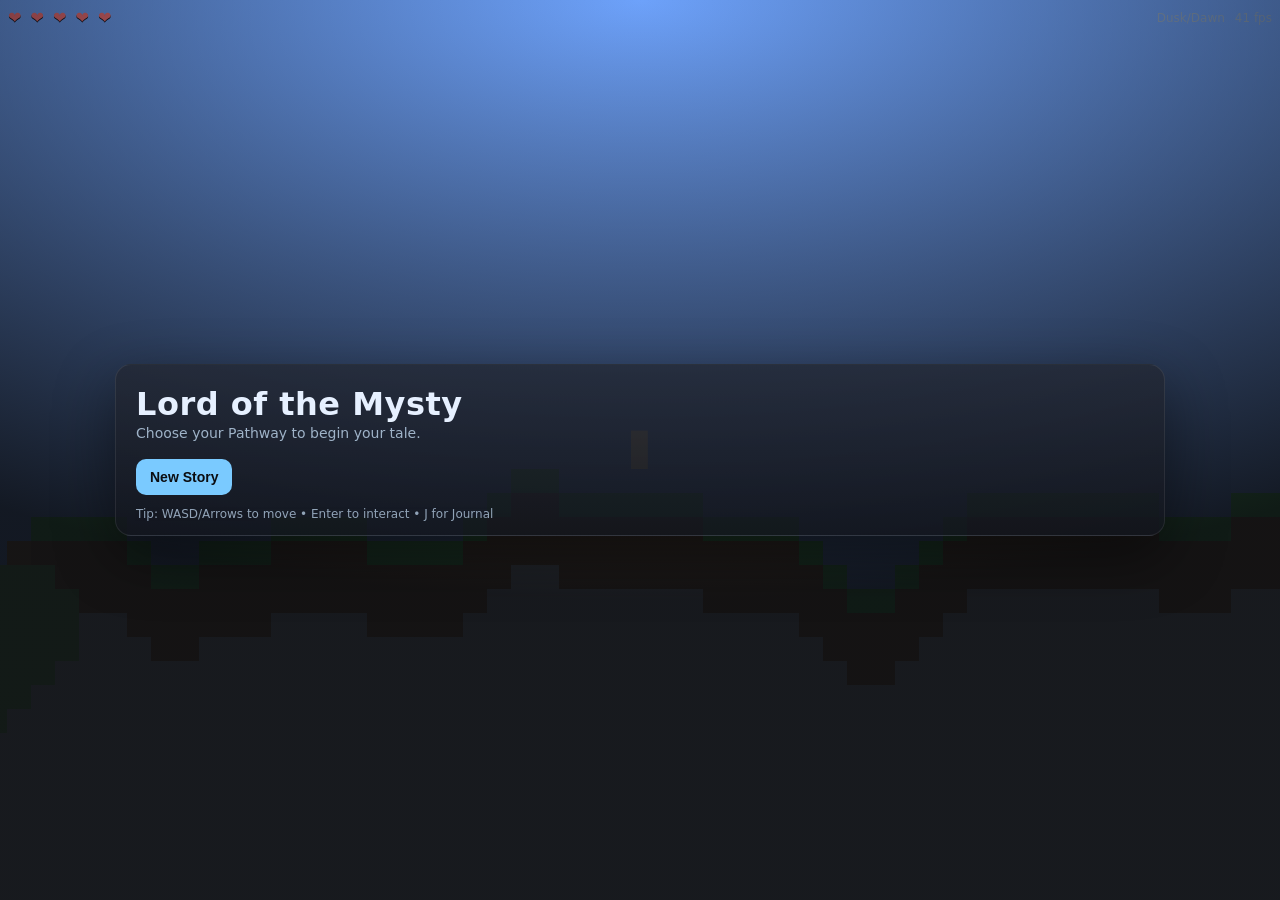
<file: web/index.html>
<!doctype html>
<html lang="en">
  <head>
    <meta charset="utf-8" />
    <meta name="viewport" content="width=device-width, initial-scale=1, viewport-fit=cover" />
    <meta name="theme-color" content="#0e1013" />
    <title>Lord of the Mysty: Pathways</title>
    <link rel="manifest" href="./manifest.webmanifest" />
    <link rel="stylesheet" href="./style.css" />
  </head>
  <body>
    <div id="app">
      <canvas id="gameCanvas" width="960" height="540" aria-label="Game viewport"></canvas>

      <div id="hud" aria-live="polite">
        <div id="hearts" title="Vitality"></div>
        <div id="objective" title="Current Objective"></div>
        <div id="statusRight">
          <span id="timeOfDay">Dawn</span>
          <span id="fps">0 fps</span>
        </div>
      </div>

      <div id="dialogueBox" aria-live="polite" aria-atomic="true"></div>

      <div id="startMenu" class="modal visible" role="dialog" aria-modal="true" aria-labelledby="startTitle">
        <div class="modal-content">
          <h1 id="startTitle">Lord of the Mysty</h1>
          <p class="subtitle">Choose your Pathway to begin your tale.</p>
          <div class="start-actions">
            <button id="continueBtn" class="secondary" hidden>Continue</button>
            <button id="newStoryBtn" class="primary">New Story</button>
          </div>
          <div id="pathwaysSection" class="hidden">
            <h2 class="section-title">Select a Pathway</h2>
            <div id="pathwaysGrid" class="grid"></div>
            <div class="grid-legend">
              <span>22 unique pathways • Exploration and story • Offline-capable</span>
            </div>
          </div>
          <div class="footer-hint">Tip: WASD/Arrows to move • Enter to interact • J for Journal</div>
        </div>
      </div>

      <div id="journalModal" class="modal" role="dialog" aria-modal="true" aria-labelledby="journalTitle">
        <div class="modal-content journal">
          <h2 id="journalTitle">Journal</h2>
          <div id="journalEntries" class="journal-entries"></div>
          <div class="inv-actions">
            <button id="closeJournalBtn" class="secondary">Close (J)</button>
          </div>
        </div>
      </div>
    </div>

    <script>
      if ('serviceWorker' in navigator) {
        window.addEventListener('load', () => {
          navigator.serviceWorker.register('./sw.js').catch(() => {});
        });
      }
    </script>
    <script src="./game.js" defer></script>
  </body>
</html>
</file>
<file: web/style.css>
*{box-sizing:border-box}html,body{margin:0;padding:0;background:#0b0d11;color:#dfe7f1;font-family:Inter, system-ui, -apple-system, Segoe UI, Roboto, Helvetica, Arial, "Apple Color Emoji","Segoe UI Emoji";height:100%;overflow:hidden}
#app{position:relative;width:100vw;height:100vh}
#gameCanvas{position:absolute;inset:0;margin:auto;width:100vw;height:100vh;image-rendering:pixelated;background:linear-gradient(#10131a,#0b0d11);z-index:0}
#hud{position:absolute;top:8px;left:8px;right:8px;display:flex;align-items:center;justify-content:space-between;gap:12px;pointer-events:none;z-index:20}
#hearts{display:flex;gap:4px}
#hearts::before{content:"❤ ❤ ❤ ❤ ❤";letter-spacing:2px;color:#ff6b6b;text-shadow:0 1px 0 #000}
#objective{flex:1;text-align:center;font-size:13px;color:#cfe4ff;opacity:.95}
#statusRight{display:flex;gap:10px;font-size:12px;color:#9fb3c8;opacity:.9}
#hotbar{position:absolute;left:50%;bottom:18px;transform:translateX(-50%);display:flex;gap:6px;padding:6px;background:rgba(10,12,16,.6);border:1px solid rgba(255,255,255,.06);backdrop-filter:blur(6px);border-radius:10px}
#hotbar .slot{width:42px;height:42px;border:1px solid rgba(255,255,255,.08);border-radius:8px;background:linear-gradient(180deg,rgba(255,255,255,.04),rgba(0,0,0,.12));display:grid;place-items:center;color:#cfe4ff;font-weight:600}
#hotbar .slot.selected{outline:2px solid #7acaff}
#dialogueBox{position:absolute;left:50%;top:18px;transform:translateX(-50%);max-width:min(720px,90vw);padding:12px 16px;border-radius:12px;background:rgba(21,24,32,.7);border:1px solid rgba(255,255,255,.08);color:#dfe7f1;font-size:14px;line-height:1.35;display:none;white-space:pre-wrap;z-index:30}

.modal{position:absolute;inset:0;display:none;align-items:center;justify-content:center;padding:20px;background:radial-gradient(1200px 600px at 50% 0%, rgba(100,136,196,.08), rgba(11,13,17,.9));z-index:1000}
.modal.visible{display:flex}
.modal .modal-content{width:min(1050px,96vw);max-height:90vh;overflow:auto;background:linear-gradient(180deg,rgba(35,40,52,.8),rgba(18,21,29,.8));border:1px solid rgba(255,255,255,.08);border-radius:16px;padding:20px 20px 14px;box-shadow:0 20px 60px rgba(0,0,0,.45)}
.modal .modal-content h1{margin:0 0 2px;font-size:32px;letter-spacing:.5px;color:#e6f0ff}
.subtitle{margin:0 0 18px;font-size:14px;color:#9fb3c8}
.start-actions{display:flex;gap:10px;margin-bottom:12px}
button{appearance:none;border:none;border-radius:10px;padding:10px 14px;font-size:14px;font-weight:600;color:#0b0d11;cursor:pointer}
button.primary{background:#7acaff}
button.secondary{background:#ccd6e0}
button:disabled{opacity:.6;cursor:not-allowed}
.hidden{display:none}
.section-title{margin:10px 0 10px;font-size:18px;color:#cde2ff}
.grid{display:grid;grid-template-columns:repeat(auto-fill,minmax(220px,1fr));gap:12px}
.card{border:1px solid rgba(255,255,255,.08);background:linear-gradient(180deg,rgba(255,255,255,.04),rgba(0,0,0,.14));border-radius:12px;padding:12px;display:flex;flex-direction:column;gap:6px}
.card h3{margin:0;font-size:16px;color:#e7f2ff}
.badge{display:inline-flex;gap:6px;align-items:center;font-size:12px;color:#a8c4e6}
.badge .dot{width:8px;height:8px;border-radius:999px;display:inline-block}
.card p{margin:2px 0 0;font-size:13px;color:#b9c6d4}
.card .startBtn{margin-top:auto;align-self:flex-start}
.footer-hint{margin-top:12px;font-size:12px;color:#9fb3c8;opacity:.9}

.modal-content.journal{max-width:900px}
.journal-entries{display:flex;flex-direction:column;gap:10px}
.journal-entries .entry{padding:10px;border:1px solid rgba(255,255,255,.08);border-radius:10px;background:linear-gradient(180deg,rgba(255,255,255,.04),rgba(0,0,0,.12));color:#dfe7f1;font-size:14px;line-height:1.35}
.inv-actions{margin-top:12px;display:flex;justify-content:flex-end}

@media (max-width:720px){
  #hearts{transform:scale(.9)}
  #hotbar .slot{width:36px;height:36px}
}
</file>
